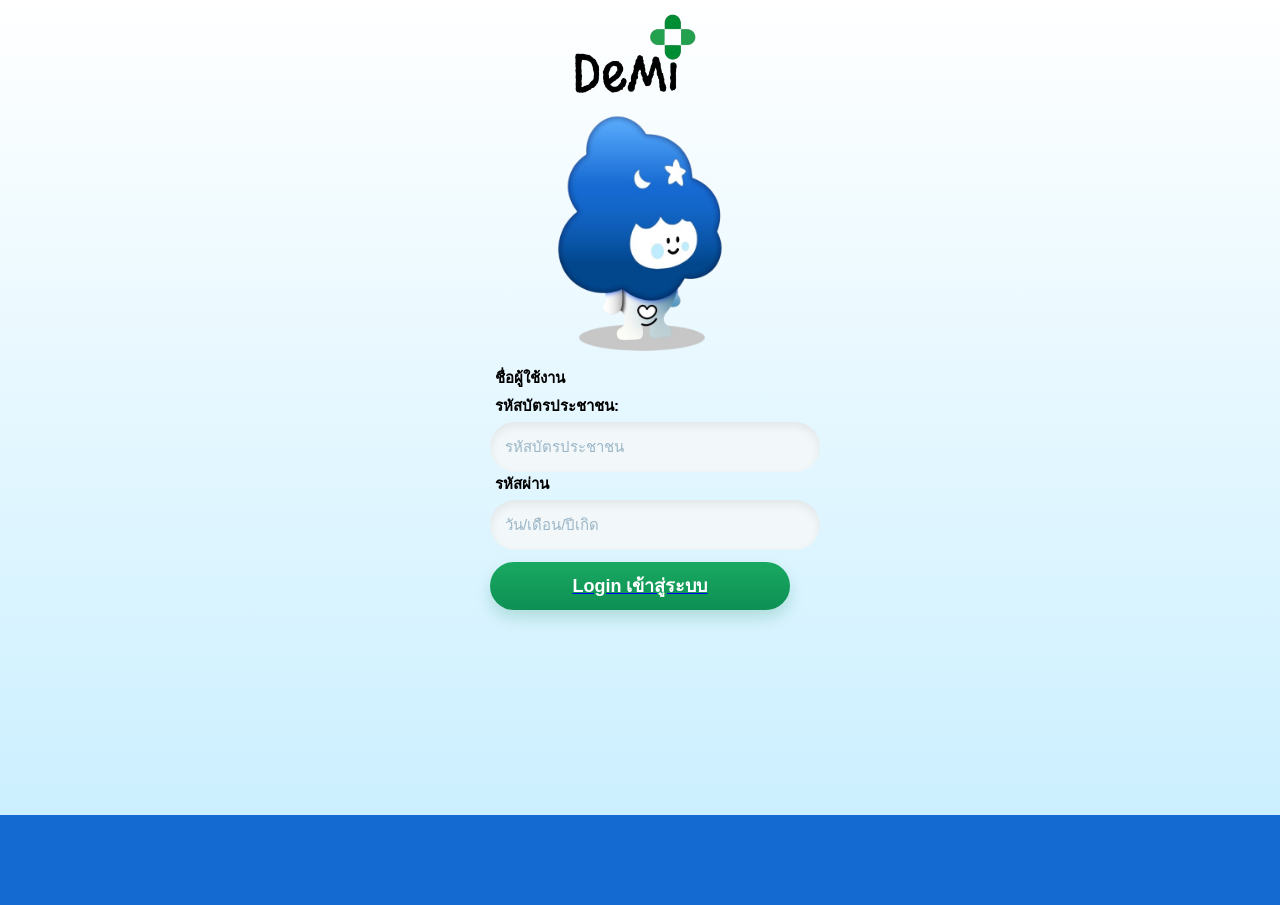
<file: index.html>
<!DOCTYPE html>
<html lang="th">
<head>
    <meta charset="UTF-8">
    <meta name="viewport" content="width=device-width, initial-scale=1.0">
    <title>Login</title>
    <link rel="stylesheet" href="style.css">
</head>

<body>
    <div class="login-box">

    <div class="logo-center">
        <img src="logo.png" alt="DeMi Logo">
    </div>

    <img src="logoblue.png" class="mascot-img" alt="Mascot">

    <div class="input-group">
        <label>ชื่อผู้ใช้งาน</label>
        <label for="citizenid">รหัสบัตรประชาชน:</label>
        <input
            type="number"
            id="citizenid"
            name="citizenid"
            pattern="[0-9]{13}"
            maxlength="13"
            placeholder="รหัสบัตรประชาชน"
            required
            >
    </div>

    <div class="input-group">
        <label>รหัสผ่าน</label>
        <input type="password" placeholder="วัน/เดือน/ปีเกิด">
    </div>

    <a href="roleall.html"><button class="btn">Login เข้าสู่ระบบ</button></a>
</div>

</body>
</html>
</file>
<file: style.css>
body {
    margin: 0;
    height: 100vh;
    overflow: hidden;
    position: relative; /* เพื่อใช้ pseudo element */
    font-family: "Noto Sans Thai", sans-serif;
    background: linear-gradient( #fff , #C6EEFF);
    border-radius: 25px;

}

body::after {
    content: "";
    position: absolute;
    left: 0;
    bottom: 0;
    width: 100%;
    height: 10%;            /* ส่วนล่าง 10% */
    background: #156AD1;    /* น้ำเงินเข้มเหมือนภาพ */
}


/* ----------------------------- */
/* โลโก้ DE-MI ด้านบน */
/* ----------------------------- */
.logo-center img {
    width: 130px;                 /* คงขนาด */
    height: auto;
    display: block;
    margin: 5px auto 0 auto;
}


/* ----------------------------- */
/* มาสคอตตรงกลาง */
/* ----------------------------- */
.mascot-img {
    width: 180px;                 /* คงขนาด */
    height: auto;
    margin: 15px auto;
    display: block;
}


/* ----------------------------- */
/* ช่องกรอกข้อมูล */
/* ----------------------------- */
.input-group {
    width: 300px;
    margin: 0 auto;
    display: flex;
    flex-direction: column;
    text-align: left;
    gap: 4px;
}

label {
    font-size: 15px;
    font-weight: 700;
    color: #000;
    margin-left: 5px;
}

input {
    width: 300px;
    height: 50px;
    border-radius: 40px;
    border: none;
    padding: 0 15px;
    background: #F2F7FA;
    font-size: 15px;
    box-shadow: inset 0 4px 10px rgba(0,0,0,0.07);
    outline: none;
}

input::placeholder {
    color: #9bb6c6;
}


/* ----------------------------- */
/* ปุ่ม Login สีเขียว */
/* ----------------------------- */
.btn {
    margin-top: 12px;
    width: 300px;
    height: 48px;
    display: block;
    margin-left: auto;
    margin-right: auto;
    border-radius: 50px;
    border: none;
    cursor: pointer;
    background: linear-gradient(180deg, #19a961, #0e8f54);
    color: #fff;
    font-size: 18px;
    font-weight: 700;
    box-shadow: 0 8px 15px rgba(14,135,86,0.2);
}


/* ----------------------------- */
/* ปิด media query — ไม่ต้องย่อ */
/* เพราะคุณต้องการให้ “ไม่ขยับ” */
/* ----------------------------- */
</file>
